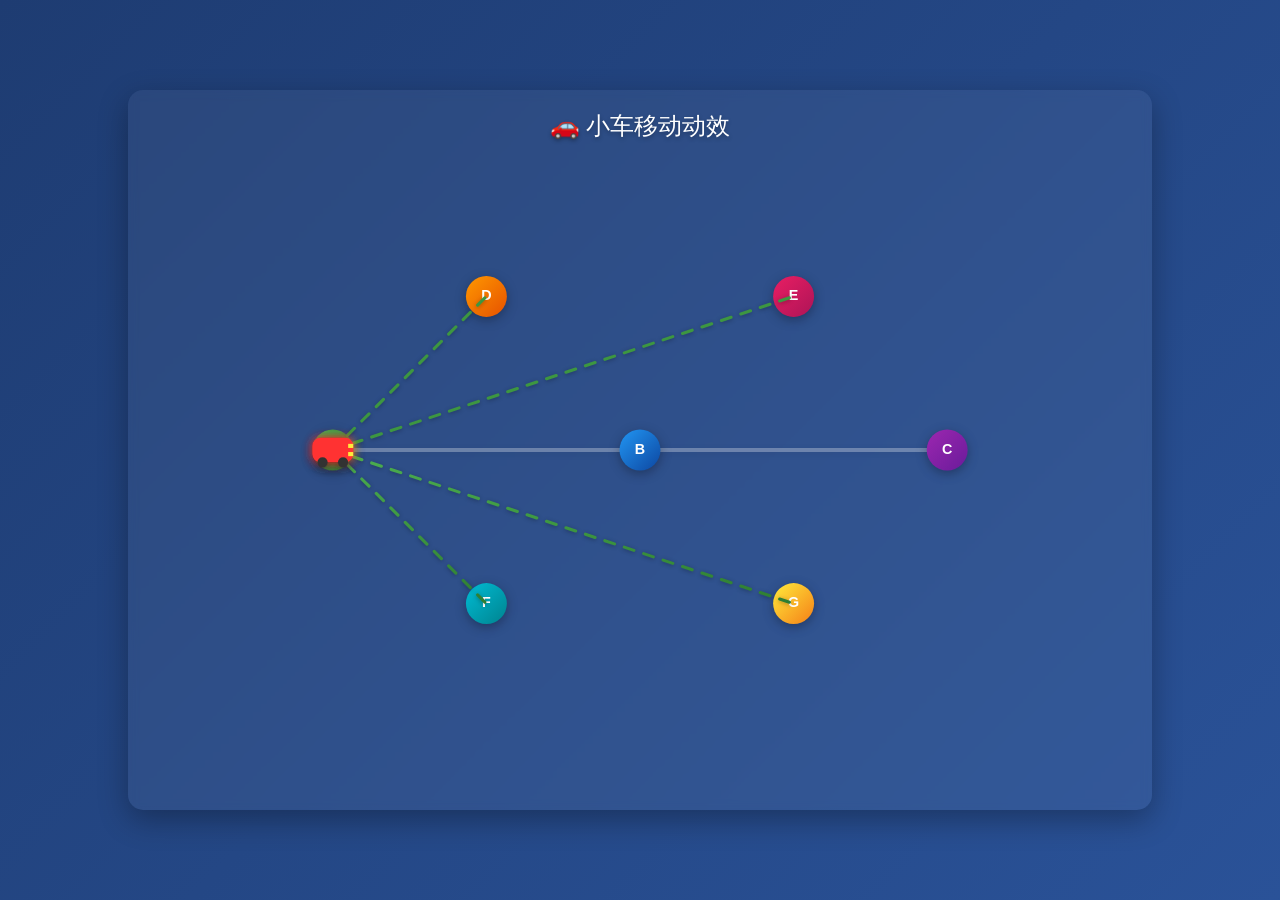
<file: blog/posts/car-drive.html>
<!DOCTYPE html>
<html lang="zh-CN">
<head>
    <meta charset="UTF-8">
    <meta name="viewport" content="width=device-width, initial-scale=1.0">
    <title>🚗 小车移动动效</title>
    <style>
        body {
            margin: 0;
            padding: 0;
            display: flex;
            justify-content: center;
            align-items: center;
            min-height: 100vh;
            background: linear-gradient(135deg, #1e3c72, #2a5298);
            font-family: 'Arial', sans-serif;
            overflow: hidden;
        }
        
        .container {
            width: 80%;
            max-width: 1200px;
            height: 80vh;
            position: relative;
            background-color: rgba(255, 255, 255, 0.05);
            border-radius: 15px;
            box-shadow: 0 10px 30px rgba(0, 0, 0, 0.3);
            backdrop-filter: blur(5px);
        }
        
        svg {
            width: 100%;
            height: 100%;
        }
        
        .point {
            cursor: pointer;
            transition: all 0.3s ease;
            filter: drop-shadow(0 3px 5px rgba(0, 0, 0, 0.3));
        }
        
        .point:hover {
            filter: brightness(1.2) drop-shadow(0 5px 8px rgba(0, 0, 0, 0.4));
            transform: scale(1.1);
        }
        
        .point-label {
            font-weight: bold;
            fill: white;
            text-anchor: middle;
            dominant-baseline: middle;
            font-size: 14px;
            user-select: none;
        }
        
        .main-path {
            stroke: rgba(255, 255, 255, 0.3);
            stroke-width: 4;
            stroke-linecap: round;
            fill: none;
            filter: drop-shadow(0 2px 3px rgba(0, 0, 0, 0.2));
        }
        
        .car {
            fill: #ff3333;
            filter: drop-shadow(0 3px 5px rgba(0, 0, 0, 0.4));
        }
        
        .flying-line {
            stroke-dasharray: 10;
            stroke-dashoffset: 1000;
            stroke-linecap: round;
            fill: none;
            filter: drop-shadow(0 1px 2px rgba(0, 0, 0, 0.3));
            opacity: 0;
        }
        
        @keyframes dash {
            0% {
                stroke-dashoffset: 1000;
                opacity: 0;
            }
            20% {
                opacity: 0.8;
            }
            100% {
                stroke-dashoffset: 0;
                opacity: 1;
            }
        }
        
        @keyframes pulse {
            0% {
                transform: scale(1);
                opacity: 0.7;
            }
            50% {
                transform: scale(1.05);
                opacity: 1;
            }
            100% {
                transform: scale(1);
                opacity: 0.7;
            }
        }
        
        .pulse {
            animation: pulse 2s infinite ease-in-out;
        }
        
        .title {
            position: absolute;
            top: 20px;
            left: 50%;
            transform: translateX(-50%);
            color: white;
            font-size: 24px;
            text-align: center;
            text-shadow: 0 2px 4px rgba(0, 0, 0, 0.3);
        }
        
        .credits {
            position: absolute;
            bottom: 10px;
            right: 20px;
            color: rgba(255, 255, 255, 0.7);
            font-size: 12px;
        }
        
        @keyframes float {
            0% {
                transform: translateY(0);
            }
            50% {
                transform: translateY(-10px);
            }
            100% {
                transform: translateY(0);
            }
        }
        
        .float-animation {
            animation: float 2s infinite ease-in-out;
        }
        
        .point-group {
            cursor: pointer;
        }
    </style>
</head>
<body>
    <div class="container">
        <div class="title">🚗 小车移动动效</div>
        <svg id="animation" viewBox="0 0 1000 600">
            <!-- 定义渐变 -->
            <defs>
                <linearGradient id="gradient-A" x1="0%" y1="0%" x2="100%" y2="100%">
                    <stop offset="0%" stop-color="#4CAF50" />
                    <stop offset="100%" stop-color="#2E7D32" />
                </linearGradient>
                <linearGradient id="gradient-B" x1="0%" y1="0%" x2="100%" y2="100%">
                    <stop offset="0%" stop-color="#2196F3" />
                    <stop offset="100%" stop-color="#0D47A1" />
                </linearGradient>
                <linearGradient id="gradient-C" x1="0%" y1="0%" x2="100%" y2="100%">
                    <stop offset="0%" stop-color="#9C27B0" />
                    <stop offset="100%" stop-color="#6A1B9A" />
                </linearGradient>
                <linearGradient id="gradient-D" x1="0%" y1="0%" x2="100%" y2="100%">
                    <stop offset="0%" stop-color="#FF9800" />
                    <stop offset="100%" stop-color="#E65100" />
                </linearGradient>
                <linearGradient id="gradient-E" x1="0%" y1="0%" x2="100%" y2="100%">
                    <stop offset="0%" stop-color="#E91E63" />
                    <stop offset="100%" stop-color="#AD1457" />
                </linearGradient>
                <linearGradient id="gradient-F" x1="0%" y1="0%" x2="100%" y2="100%">
                    <stop offset="0%" stop-color="#00BCD4" />
                    <stop offset="100%" stop-color="#00838F" />
                </linearGradient>
                <linearGradient id="gradient-G" x1="0%" y1="0%" x2="100%" y2="100%">
                    <stop offset="0%" stop-color="#FFEB3B" />
                    <stop offset="100%" stop-color="#F57F17" />
                </linearGradient>
                
                <!-- 定义发光效果 -->
                <filter id="glow" x="-30%" y="-30%" width="160%" height="160%">
                    <feGaussianBlur stdDeviation="4" result="blur" />
                    <feComposite in="SourceGraphic" in2="blur" operator="over" />
                </filter>
            </defs>
            
            <!-- 定义点 A、B、C 的连线路径 -->
            <path id="main-path" class="main-path" d="M 200,300 L 500,300 L 800,300" />
            
            <!-- 点位 -->
            <g id="points">
                <!-- 主轨迹点 -->
                <g id="pointGroupA" class="point-group">
                    <circle id="pointA" class="point" cx="200" cy="300" r="20" fill="url(#gradient-A)" />
                    <text class="point-label" x="200" y="300">A</text>
                </g>
                
                <g id="pointGroupB" class="point-group">
                    <circle id="pointB" class="point" cx="500" cy="300" r="20" fill="url(#gradient-B)" />
                    <text class="point-label" x="500" y="300">B</text>
                </g>
                
                <g id="pointGroupC" class="point-group">
                    <circle id="pointC" class="point" cx="800" cy="300" r="20" fill="url(#gradient-C)" />
                    <text class="point-label" x="800" y="300">C</text>
                </g>
                
                <!-- 零星点位 -->
                <g id="pointGroupD" class="point-group">
                    <circle id="pointD" class="point" cx="350" cy="150" r="20" fill="url(#gradient-D)" />
                    <text class="point-label" x="350" y="150">D</text>
                </g>
                
                <g id="pointGroupE" class="point-group">
                    <circle id="pointE" class="point" cx="650" cy="150" r="20" fill="url(#gradient-E)" />
                    <text class="point-label" x="650" y="150">E</text>
                </g>
                
                <g id="pointGroupF" class="point-group">
                    <circle id="pointF" class="point" cx="350" cy="450" r="20" fill="url(#gradient-F)" />
                    <text class="point-label" x="350" y="450">F</text>
                </g>
                
                <g id="pointGroupG" class="point-group">
                    <circle id="pointG" class="point" cx="650" cy="450" r="20" fill="url(#gradient-G)" />
                    <text class="point-label" x="650" y="450">G</text>
                </g>
            </g>
            
            <!-- 飞线 -->
            <g id="flying-lines">
                <!-- A点的飞线 -->
                <path id="A-to-D" class="flying-line" stroke="url(#gradient-A)" stroke-width="3" d="M 200,300 L 350,150" style="display: none;"></path>
                <path id="A-to-E" class="flying-line" stroke="url(#gradient-A)" stroke-width="3" d="M 200,300 L 650,150" style="display: none;"></path>
                <path id="A-to-F" class="flying-line" stroke="url(#gradient-A)" stroke-width="3" d="M 200,300 L 350,450" style="display: none;"></path>
                <path id="A-to-G" class="flying-line" stroke="url(#gradient-A)" stroke-width="3" d="M 200,300 L 650,450" style="display: none;"></path>
                
                <!-- B点的飞线 -->
                <path id="B-to-D" class="flying-line" stroke="url(#gradient-B)" stroke-width="3" d="M 500,300 L 350,150" style="display: none;"></path>
                <path id="B-to-E" class="flying-line" stroke="url(#gradient-B)" stroke-width="3" d="M 500,300 L 650,150" style="display: none;"></path>
                <path id="B-to-F" class="flying-line" stroke="url(#gradient-B)" stroke-width="3" d="M 500,300 L 350,450" style="display: none;"></path>
                <path id="B-to-G" class="flying-line" stroke="url(#gradient-B)" stroke-width="3" d="M 500,300 L 650,450" style="display: none;"></path>
                
                <!-- C点的飞线 -->
                <path id="C-to-D" class="flying-line" stroke="url(#gradient-C)" stroke-width="3" d="M 800,300 L 350,150" style="display: none;"></path>
                <path id="C-to-E" class="flying-line" stroke="url(#gradient-C)" stroke-width="3" d="M 800,300 L 650,150" style="display: none;"></path>
                <path id="C-to-F" class="flying-line" stroke="url(#gradient-C)" stroke-width="3" d="M 800,300 L 350,450" style="display: none;"></path>
                <path id="C-to-G" class="flying-line" stroke="url(#gradient-C)" stroke-width="3" d="M 800,300 L 650,450" style="display: none;"></path>
            </g>
            
            <!-- 小车 -->
            <g id="car" transform="translate(200, 300) scale(1)" filter="url(#glow)">
                <rect class="car" x="-20" y="-12" width="40" height="24" rx="8" ry="8" />
                <circle class="car-wheel" cx="-10" cy="12" r="5" fill="#333" />
                <circle class="car-wheel" cx="10" cy="12" r="5" fill="#333" />
                <rect class="car-light" x="15" y="-6" width="5" height="4" fill="#FFEB3B" />
                <rect class="car-light" x="15" y="2" width="5" height="4" fill="#FFEB3B" />
            </g>
        </svg>
    </div>

    <script>
        document.addEventListener('DOMContentLoaded', function() {
            // 获取元素
            const car = document.getElementById('car');
            const points = [
                { id: 'A', x: 200, y: 300 },
                { id: 'B', x: 500, y: 300 },
                { id: 'C', x: 800, y: 300 }
            ];
            
            // 飞线配置
            const flyingLines = {
                'A': ['A-to-D', 'A-to-E', 'A-to-F', 'A-to-G'],
                'B': ['B-to-D', 'B-to-E', 'B-to-F', 'B-to-G'],
                'C': ['C-to-D', 'C-to-E', 'C-to-F', 'C-to-G']
            };
            
            let currentPointIndex = 0;
            let isMoving = false;
            
            // 停止所有飞线动画
            function hideAllFlyingLines() {
                document.querySelectorAll('.flying-line').forEach(line => {
                    line.style.display = 'none';
                    line.style.animation = 'none';
                });
                
                // 移除所有点的浮动效果
                document.querySelectorAll('.point-group').forEach(pointGroup => {
                    pointGroup.classList.remove('float-animation');
                });
            }
            
            // 显示当前点的飞线
            function showFlyingLines(pointId) {
                hideAllFlyingLines();
                
                // 添加浮动效果到当前点组
                document.getElementById('pointGroup' + pointId).classList.add('float-animation');
                
                const lines = flyingLines[pointId];
                if (lines) {
                    lines.forEach((lineId, index) => {
                        setTimeout(() => {
                            const line = document.getElementById(lineId);
                            line.style.display = 'block';
                            line.style.animation = 'dash 1s ease-out forwards';
                            
                            // 获取连接的零星点位ID
                            const targetPointId = lineId.split('-to-')[1];
                            document.getElementById('pointGroup' + targetPointId).classList.add('float-animation');
                        }, index * 200); // 添加一点延迟，让飞线看起来是一个接一个出现的
                    });
                }
            }
            
            // 移动小车
            function moveCar() {
                if (isMoving) return;
                
                isMoving = true;
                hideAllFlyingLines();
                
                const currentPoint = points[currentPointIndex];
                // 确定下一个点的索引，实现 A -> B -> C -> A 循环
                const nextPointIndex = (currentPointIndex + 1) % points.length;
                const nextPoint = points[nextPointIndex];
                
                // 计算旋转角度以便车头朝向前进方向
                const dx = nextPoint.x - currentPoint.x;
                let angle = dx >= 0 ? 0 : 180;
                
                // 特别处理从C点到A点的情况（循环的最后一段）
                if (currentPointIndex === 2 && nextPointIndex === 0) {
                    angle = 0;  // 保持原角度
                    car.style.transform = `translate(${currentPoint.x}px, ${currentPoint.y}px) scale(-1, 1)`; // 水平翻转
                }
                
                // 实现加速减速动画
                const animation = car.animate([
                    { transform: `translate(${currentPoint.x}px, ${currentPoint.y}px) scale(1) rotate(${angle}deg)` },
                    { transform: `translate(${currentPoint.x * 0.75 + nextPoint.x * 0.25}px, ${currentPoint.y}px) scale(1) rotate(${angle}deg)`, offset: 0.3 },
                    { transform: `translate(${currentPoint.x * 0.25 + nextPoint.x * 0.75}px, ${currentPoint.y}px) scale(1) rotate(${angle}deg)`, offset: 0.7 },
                    { transform: `translate(${nextPoint.x}px, ${nextPoint.y}px) scale(1) rotate(${angle}deg)` }
                ], {
                    duration: 3000,
                    easing: 'cubic-bezier(0.4, 0.0, 0.2, 1)' // 加速然后减速
                });
                
                animation.onfinish = function() {
                    car.style.transform = `translate(${nextPoint.x}px, ${nextPoint.y}px) scale(1) rotate(${angle}deg)`;
                    currentPointIndex = nextPointIndex;
                    isMoving = false;
                    
                    // 显示当前点的飞线
                    showFlyingLines(points[currentPointIndex].id);
                    
                    // 等待3秒后继续移动
                    setTimeout(moveCar, 3000);
                };
            }
            
            // 初始化
            car.style.transform = `translate(${points[0].x}px, ${points[0].y}px) scale(1)`;
            showFlyingLines('A');
            
            // 开始动画
            setTimeout(moveCar, 3000);
            
            // 点击点位时触发动效
            document.querySelectorAll('.point').forEach(point => {
                point.addEventListener('click', function() {
                    const pointId = this.id.replace('point', '');
                    showFlyingLines(pointId);
                });
            });
        });
    </script>
</body>
</html>
</file>
